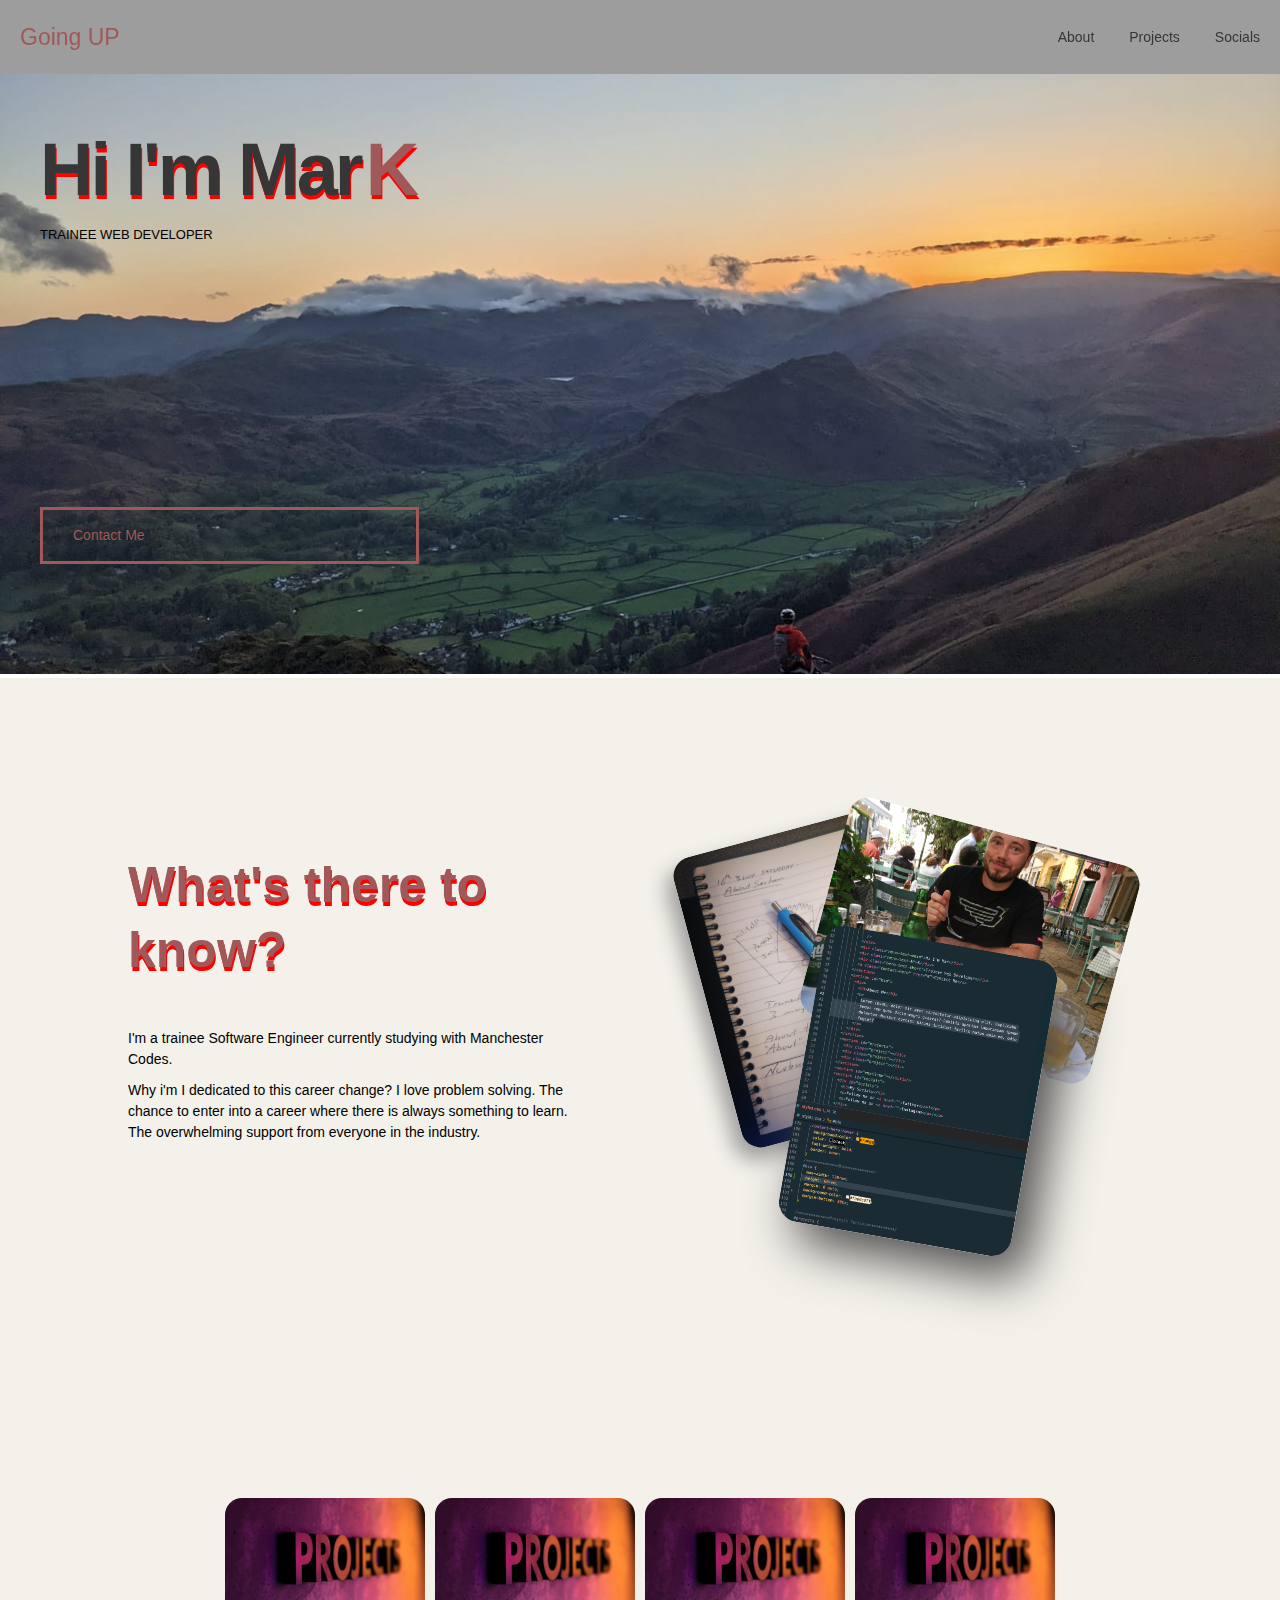
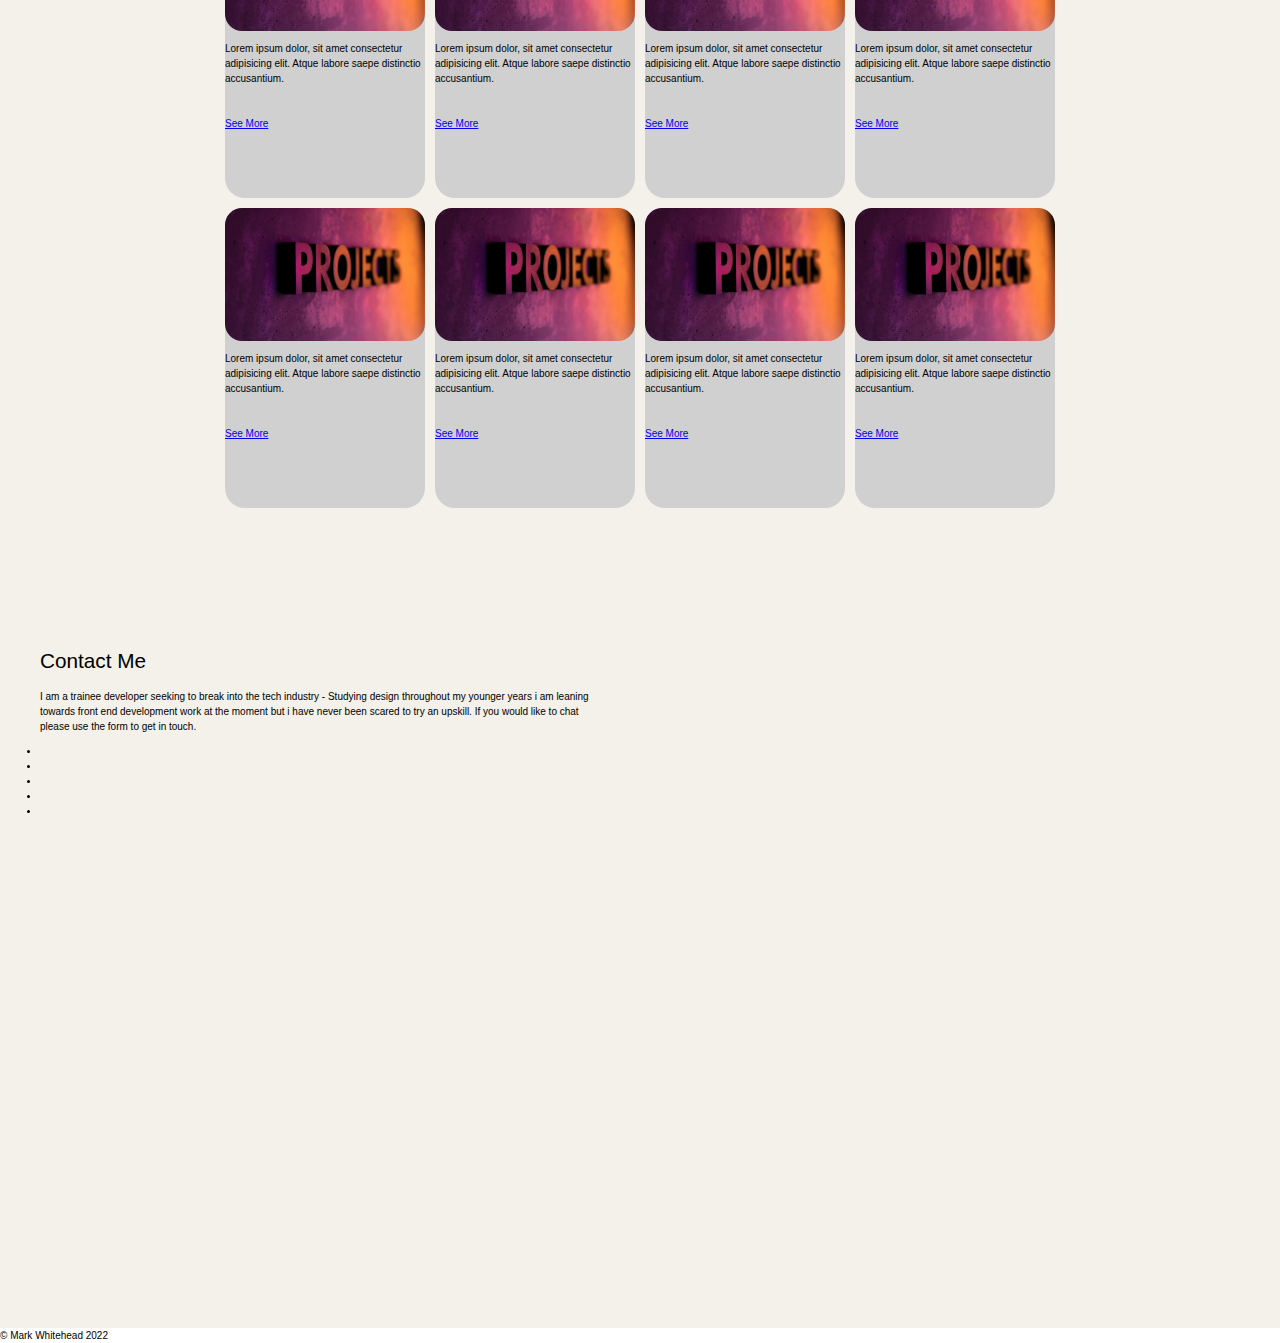
<file: index.html>
<!DOCTYPE html>
<html lang="en">
  <head>
    <meta charset="UTF-8" />
    <meta http-equiv="X-UA-Compatible" content="IE=edge" />
    <meta name="viewport" content="width=device-width, initial-scale=1.0" />

    <link rel="stylesheet" type="text/css" href="styles.css" />
    <title>Mark Whitehead</title>
  </head>
  <body>
    <header id="header">
      <a class="home-link" href="#" rel="home">Going UP</a>
      <nav calss="main-nav">
        <ul class="main-nav-list">
          <li><a class="main-nav-link" href="#">About</a></li>
          <li><a class="main-nav-link" href="#">Projects</a></li>
          <li><a class="main-nav-link" href="#">Socials</a></li>
        </ul>
      </nav>
    </header>

    <main>
      <section class="section-hero">
        <div id="hero-outer-div">
          <img
            src="./images/View Over the lakes.jpeg"
            class="hero-image"
            alt="View over the lake district and a mountainbiker
            "
          />
          <div id="hero-text">
            <div id="hero-text-header">
              <div class="hero-text-main">Hi I'm Mar</div>
              <div class="hero-text-k">K</div>
            </div>
            <div class="hero-text-short">TRAINEE WEB DEVELOPER</div>
            <a class="contact-hero" href="#">Contact Me</a>
          </div>
        </div>
      </section>
      <section id="bio">
        <div class="bio-container">
          <div class="bio-text">
            <header>
              <h3 class="about-title">What's there to know?</h3>
            </header>
            <p>
              I'm a trainee Software Engineer currently studying with Manchester
              Codes.
            </p>
            <p>
              Why i'm I dedicated to this career change? I love problem solving.
              The chance to enter into a career where there is always something
              to learn. The overwhelming support from everyone in the industry.
            </p>
          </div>
          <div class="bio-photos">
            <img
              id="image-ideas"
              src="./images/aboutPhotos/ideas.jpg"
              alt="Ideas for a website written down on paper"
            />
            <img
              id="image-HTML"
              src="./images/foodInCorfu.jpg"
              alt="HTML and CSS of a web page"
            />
            <img
              id="image-wireframe"
              src="./images/aboutPhotos/HTML:CSS.png"
              alt="working at desk producing a wireframe"
            />
          </div>
        </div>
      </section>
      <section id="projects-container">
        <div id="projects-outer-div">
          <div class="project">
            <img
              src="./images/Projects/octavian-dan-b21Ty33CqVs-unsplash.jpg"
              alt="a generic image saying project"
            />
            <div class="project-text">
              Lorem ipsum dolor, sit amet consectetur adipisicing elit. Atque
              labore saepe distinctio accusantium.
            </div>
            <a href="#">See More</a>
          </div>
          <div class="project">
            <img
              src="./images/Projects/octavian-dan-b21Ty33CqVs-unsplash.jpg"
              alt="a generic image saying project"
            />
            <div class="project-text">
              Lorem ipsum dolor, sit amet consectetur adipisicing elit. Atque
              labore saepe distinctio accusantium.
            </div>
            <a href="#">See More</a>
          </div>
          <div class="project">
            <img
              src="./images/Projects/octavian-dan-b21Ty33CqVs-unsplash.jpg"
              alt="a generic image saying project"
            />
            <div class="project-text">
              Lorem ipsum dolor, sit amet consectetur adipisicing elit. Atque
              labore saepe distinctio accusantium.
            </div>
            <a href="#">See More</a>
          </div>
          <div class="project">
            <img
              src="./images/Projects/octavian-dan-b21Ty33CqVs-unsplash.jpg"
              alt="a generic image saying project"
            />
            <div class="project-text">
              Lorem ipsum dolor, sit amet consectetur adipisicing elit. Atque
              labore saepe distinctio accusantium.
            </div>
            <a href="#">See More</a>
          </div>
          <div class="project">
            <img
              src="./images/Projects/octavian-dan-b21Ty33CqVs-unsplash.jpg"
              alt="a generic image saying project"
            />
            <div class="project-text">
              Lorem ipsum dolor, sit amet consectetur adipisicing elit. Atque
              labore saepe distinctio accusantium.
            </div>
            <a href="#">See More</a>
          </div>
          <div class="project">
            <img
              src="./images/Projects/octavian-dan-b21Ty33CqVs-unsplash.jpg"
              alt="a generic image saying project"
            />
            <div class="project-text">
              Lorem ipsum dolor, sit amet consectetur adipisicing elit. Atque
              labore saepe distinctio accusantium.
            </div>
            <a href="#">See More</a>
          </div>
          <div class="project">
            <img
              src="./images/Projects/octavian-dan-b21Ty33CqVs-unsplash.jpg"
              alt="a generic image saying project"
            />
            <div class="project-text">
              Lorem ipsum dolor, sit amet consectetur adipisicing elit. Atque
              labore saepe distinctio accusantium.
            </div>
            <a href="#">See More</a>
          </div>
          <div class="project">
            <img
              src="./images/Projects/octavian-dan-b21Ty33CqVs-unsplash.jpg"
              alt="a generic image saying project"
            />
            <div class="project-text">
              Lorem ipsum dolor, sit amet consectetur adipisicing elit. Atque
              labore saepe distinctio accusantium.
            </div>
            <a href="#">See More</a>
          </div>
        </div>
      </section>

      <div class="page-outer">
        <section id="section-contact">
          <div class="text-zone">
            <header>
              <h2 class="contact-header">Contact Me</h2>
            </header>
            <p>
              I am a trainee developer seeking to break into the tech industry -
              Studying design throughout my younger years i am leaning towards
              front end development work at the moment but i have never been
              scared to try an upskill. If you would like to chat please use the
              form to get in touch.
            </p>
            <div class="contact-form">
              <form id="contact">
                <ul>
                  <li class="name-half"></li>
                  <li class="email-half"></li>
                  <li class="subject"></li>
                  <li class="message"></li>
                  <li class="submit"></li>
                </ul>
              </form>
            </div>
          </div>
          <div>
            <div id="map"></div>
          </div>
        </section>
      </div>
    </main>
    <footer>&copy Mark Whitehead 2022</footer>
  </body>
</html>
</file>
<file: styles.css>
/* CSS HEX
--pale-spring-bud: #ccd5aeff;
--pale-spring-bud-2: #e9edc9ff;
--cornsilk: #fefae0ff;
--papaya-whip: #faedcdff;
--fawn: #d4a373ff;

--- TYPEOGRAPHY SYSTEM

- Font size(px)
10 / 12 / 14 / 16 / 18 / 20 / 24 / 30 / 36 / 44 / 52 / 62 / 74 / 86 / 98

- Font Weights:

- Font Color:
rgb(161, 88, 88)
Main Text rgb(54, 54, 54)

- Line Heights:


- Letter Spacing


--- 07 WHITESPACE
2 / 4 / 8 / 12 / 16 / 24 / 32 / 48 / 64 / 80 / 96 / 128

--- 05 SHADOWS

--- 06 BORDER-RADIUS
*/

* {
  padding: 0;
  margin: 0;
  box-sizing: border-box;
}

/* Text Sizing */
@import url("https://fonts.googleapis.com/css?family=Poppins:400");

html {
  font-size: 62.5%;
} /*16px*/

body {
  background: white;
  font-family: "Poppins", sans-serif;
  font-weight: 400;
  line-height: 1.5;
  color: #000000;
}

p {
  margin-bottom: 1rem;
}

h1,
h2,
h3,
h4,
h5 {
  margin: 3rem 0 1.38rem;
  font-family: "Poppins", sans-serif;
  font-weight: 400;
  line-height: 1.3;
}

h1 {
  margin-top: 0;
  font-size: 2.488rem;
}

h2 {
  font-size: 2.074rem;
}

h3 {
  font-size: 1.728rem;
}

h4 {
  font-size: 1.44rem;
}

h5 {
  font-size: 1.2rem;
}

small,
.text_small {
  font-size: 0.833rem;
}

/**************HEADER************/
#header {
  z-index: 10;
  position: sticky;
  top: 0;
  display: flex;
  justify-content: space-between;
  align-items: center;
  max-width: 130rem;
  margin: 0 auto;
  height: 74px;
  padding: 2rem;
  background-color: #939393e7;
}

/**************HOME-LINK************/

.home-link {
  color: rgb(161, 88, 88);
  text-decoration: none;
  font-size: 2.3rem;
}
/**************NAVIGATION************/
.main-nav-list {
  list-style: none;
  display: flex;
  gap: 3.5rem;
}

.main-nav-link:link,
.main-nav-link:visited {
  text-decoration: none;
  color: rgb(54, 54, 54);
  font-weight: 500;
  font-size: 1.4rem;
}

/**************HeroSection************/
#hero-outer-div {
  position: relative;
  max-width: 130rem;
  margin: 0 auto;
}
.hero-image {
  width: 100%;
  height: 60rem;
  object-fit: cover;
}
#hero-text {
  height: 45rem;
  position: absolute;
  display: flex;
  flex-direction: column;
  justify-content: space-between;
  top: 40px;
  left: 40px;
}

#hero-text-header {
  display: flex;
  flex-direction: row;
  text-shadow: red 1px 4px;
}
.hero-text-main {
  /* background-color: blue; */
  font-weight: bold;
  font-size: 7.4rem;
  color: rgb(54, 54, 54);
  top: 0px;
  left: 0px;
  letter-spacing: -3px;
}
.hero-text-k {
  margin-left: 5px;
  font-weight: bold;
  font-size: 7.4rem;
  color: rgb(161, 88, 88);
}
.hero-text-k:hover {
  transform: rotate(300deg);
}
.hero-text-short {
  flex-grow: 1;
  font-size: 1.3rem;
}

.contact-hero {
  font-size: 1.4rem;
  text-decoration: none;
  top: 400px;
  left: 100px;
  color: rgb(161, 88, 88);
  padding: 15px 30px;
  border: 3px solid rgb(161, 88, 88);
}

.contact-hero:hover {
  background-color: orange;
  color: black;
  font-weight: bold;
  border: none;
}
/**************Bio************/
#bio {
  max-width: 130rem;
  margin: 0 auto;
  background-color: rgb(243, 241, 234);
}
.bio-container {
  height: 75rem;
  display: flex;
  flex-direction: row;
  justify-content: center;
  align-items: center;
}
.bio-text {
  height: 40rem;
  width: 40%;
  padding-left: 5%;
  display: flex;
  flex-direction: column;
  align-content: center;
}
.about-title {
  margin-top: 0;
  margin-bottom: 10%;
  font-size: 5rem;
  font-weight: bold;
  color: rgb(161, 88, 88);
  text-shadow: red 1px 4px;
}

#bio p {
  font-size: 1.4rem;
}
.bio-photos {
  height: 100%;
  width: 50%;
  position: relative;
}
#image-ideas:hover {
  transform: scale(1.1);
}
#image-ideas {
  height: auto;
  width: auto;
  max-width: 300px;
  max-height: 300px;
  position: absolute;
  top: 20%;
  left: 20%;
  transform: rotate(-15deg);
  border-radius: 20px;
  box-shadow: -10px 10px 20px rgb(157, 157, 157);
}

#image-wireframe:hover {
  transform: scale(1.1);
}
#image-wireframe {
  height: auto;
  width: auto;
  max-width: 300px;
  max-height: 300px;
  position: absolute;
  top: 35%;
  left: 35%;
  transform: rotate(10deg);
  border-radius: 20px;
  box-shadow: 20px 20px 50px rgb(79, 78, 78);
}
#image-HTML:hover {
  transform: scale(1.1);
}
#image-HTML {
  height: auto;
  width: auto;
  max-width: 300px;
  max-height: 300px;
  position: absolute;
  top: 20%;
  right: 15%;
  transform: rotate(15deg);
  border-radius: 20px;
}
/**************Projects Section************/

#projects-container {
  max-width: 130rem;
  margin: 0 auto;
}
#projects-outer-div {
  width: 100%;
  height: 75rem;
  display: grid;
  gap: 1rem;
  grid-template-columns: 20rem 20rem 20rem 20rem;
  grid-template-rows: 30rem 30rem;
  justify-content: center;
  align-content: center;
  background-color: rgb(243, 241, 234);
}

.project {
  justify-self: center;
  display: flex;
  flex-direction: column;
  justify-content: flex-start;
  background-color: rgb(208, 208, 208);
  height: 100%;
  width: 100%;
  border-radius: 20px;
}
.project:hover {
  border: 5px solid red;
  transform: rotate(3deg);
}
.project img {
  margin-bottom: 10px;
  max-width: 100%;
  max-height: 100%;
  display: block;
  border-radius: 17px;
}
.project-text {
  margin-bottom: 30px;
  align-content: flex-start;
}

/**************CONTACT************/
.page-outer {
  max-width: 130rem;
  margin: 0 auto;
}

#section-contact {
  width: 100%;
  height: 75rem;
  display: flex;
  background-color: rgb(243, 241, 234);
}
.text-zone {
  width: 50%;
  height: 100%;
  padding: 4rem;
}
#map {
  z-index: 1;
  height: 100%;
  width: 50%;
  background-color: green;
}
</file>
